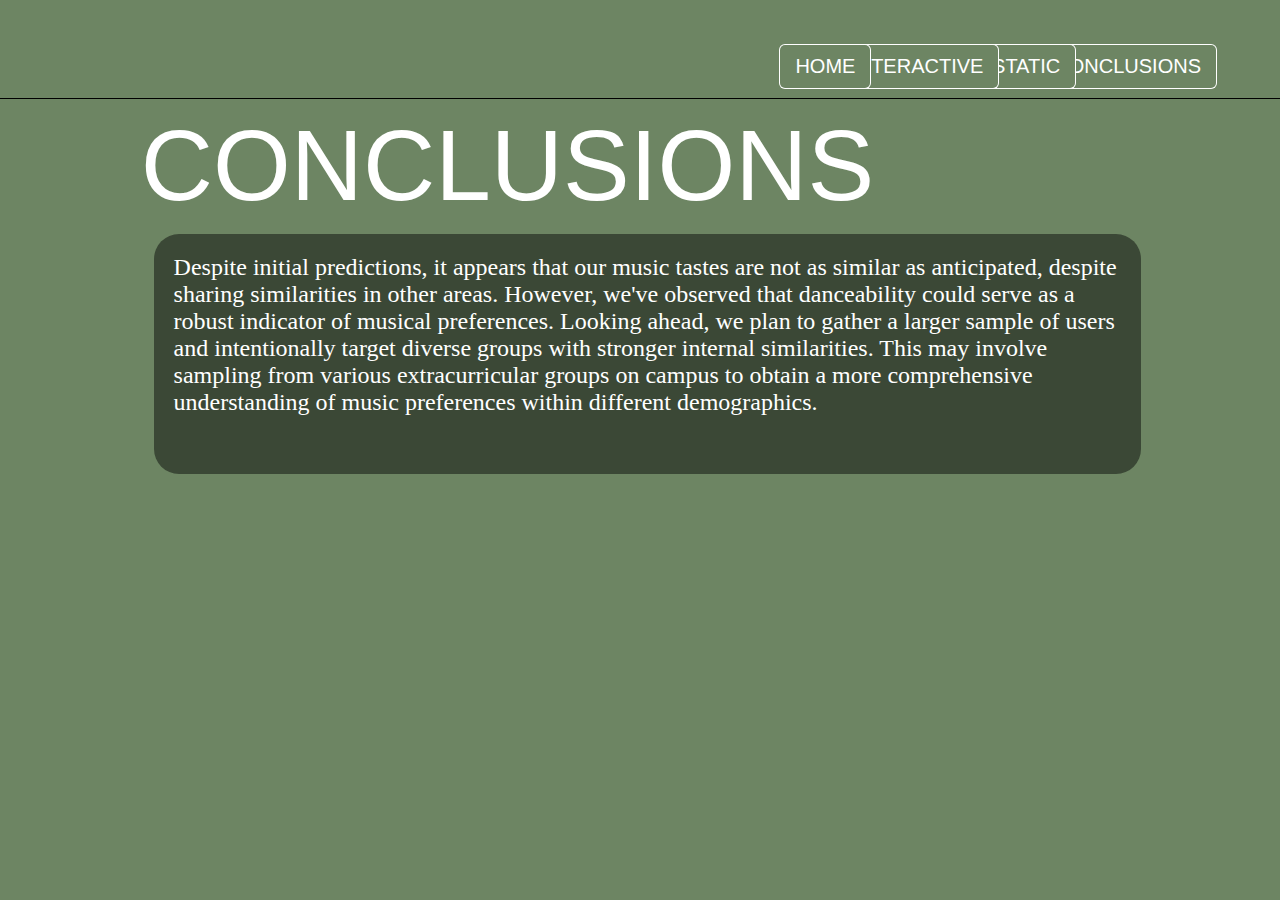
<file: conclusions.html>
<!DOCTYPE html>
<html lang="en">
<head>
    <meta charset="UTF-8">
    <title>Title</title>
    <link rel="stylesheet" type="text/css" href="stylesheethome.css">


</head>
<body>

    <!-- this is the start of content -->
    <section class="header">
        <div class="button-container">
            <button id="btn4" class="con-button">CONCLUSIONS</button>
            <button id="btn3" class="static-button">STATIC</button>
            <button id="btn2" class="interactive-button">INTERACTIVE</button>
            <button id="btn1" class="home-button">HOME</button>


        </div>
        <hr class="horiz">
        </section>
    </section>
    <section class="main">
        <div class="interactive-title">CONCLUSIONS
    </section>
    
    <div class="container-3">
        Despite initial predictions, it appears that our music tastes are not as similar as anticipated, despite sharing similarities in other areas. However, we've observed that danceability could serve as a robust indicator of musical preferences. Looking ahead, we plan to gather a larger sample of users and intentionally target diverse groups with stronger internal similarities. This may involve sampling from various extracurricular groups on campus to obtain a more comprehensive understanding of music preferences within different demographics.

    </div>



    <script src="script.js"></script> <!-- JavaScript code should be placed here -->

</body>
</html>
</file>
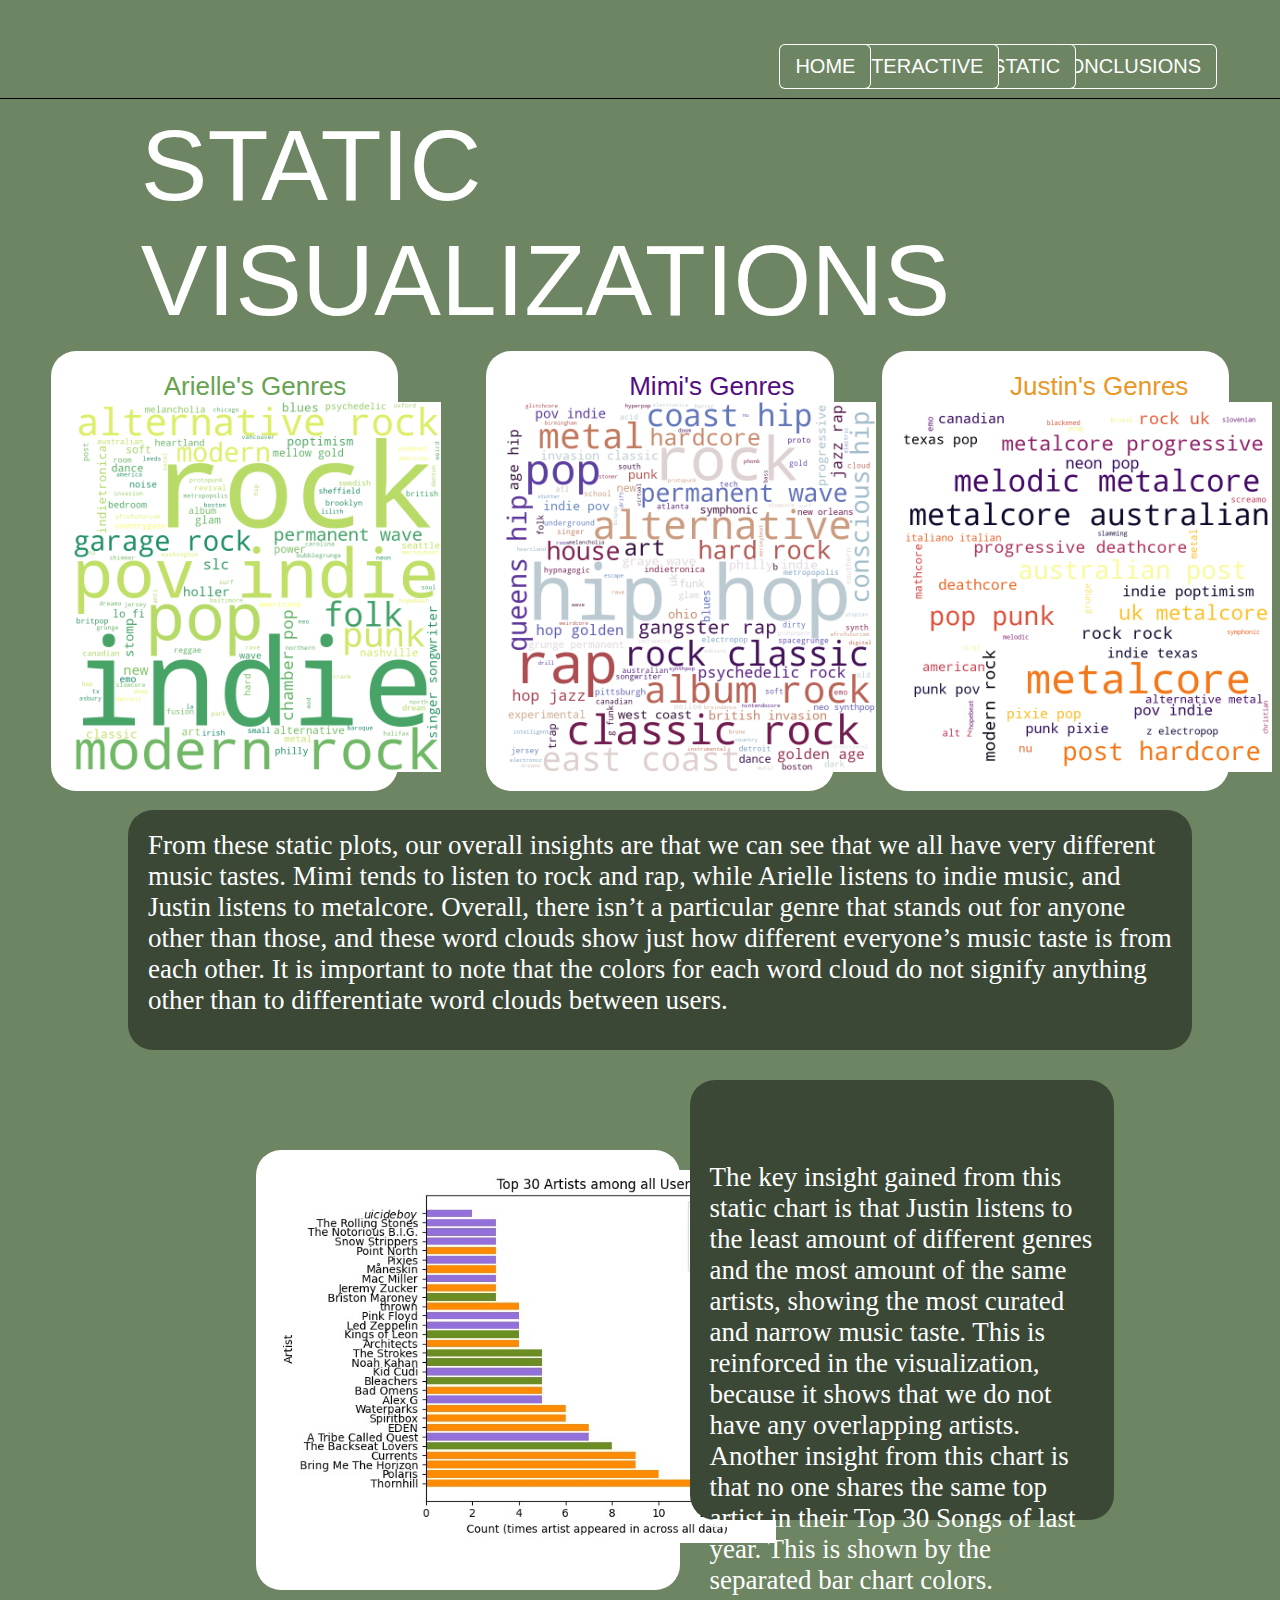
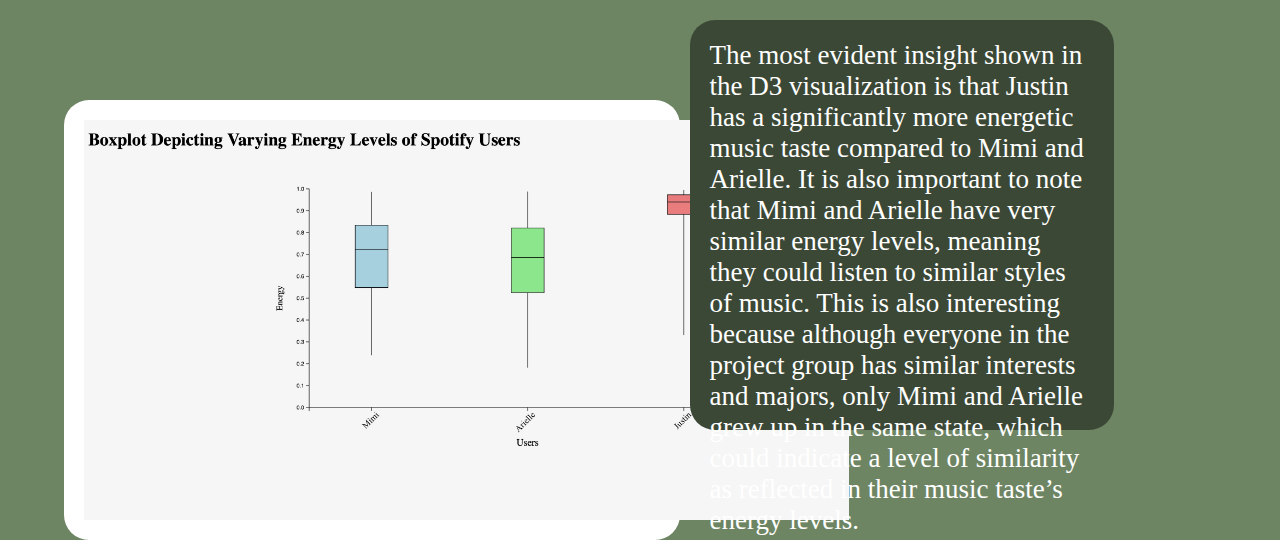
<file: static.html>
<!DOCTYPE html>
<html lang="en">
<head>
    <meta charset="UTF-8">
    <title>Title</title>
    <link rel="stylesheet" type="text/css" href="stylesheethome.css">


</head>
<body>

    <!-- this is the start of content -->
    <section class="header">
        <div class="button-container">
            <button id="btn4" class="con-button">CONCLUSIONS</button>
            <button id="btn3" class="static-button">STATIC</button>
            <button id="btn2" class="interactive-button">INTERACTIVE</button>
            <button id="btn1" class="home-button">HOME</button>

        </div>
        <hr class="horiz">
        </section>
    </section>
    <section class="main">
        <div class="static-title">STATIC<br>VISUALIZATIONS</div>
    </section>
    <div class="static-container-1">
        <span style = "font-family: Arial, Helvetica, sans-serif; size:30px; font-size: 26px;color:#67a34f ">&nbsp&nbsp&nbsp&nbsp&nbsp&nbsp&nbsp&nbsp&nbsp&nbsp&nbsp&nbsp  Arielle's Genres</span>
        <img src="arielle_cloud.png" alt="Description of the image" width="370" height="auto">

    </div>
    <div class="static-text-1">
        From these static plots, our overall insights are that we can see that we all have very different music tastes. Mimi tends to listen to rock and rap, while Arielle listens to indie music, and Justin listens to metalcore. Overall, there isn’t a particular genre that stands out for anyone other than those, and these word clouds show just how different everyone’s music taste is from each other. It is important to note that the colors for each word cloud do not signify anything other than to differentiate word clouds between users.

    </div>
    <div class="static-container-2">
        <span style = "font-family: Arial, Helvetica, sans-serif; size:30px; font-size: 26px;color:#540b84  ">&nbsp&nbsp&nbsp&nbsp&nbsp&nbsp&nbsp&nbsp&nbsp&nbsp&nbsp&nbsp&nbsp&nbsp&nbsp&nbsp  Mimi's Genres</span>
        <img src="mimi_cloud.png" alt="Description of the image" width="370" height="auto">
    </div>
    
    <div class="static-container-3">
        <span style = "font-family: Arial, Helvetica, sans-serif; size:30px; font-size: 26px;color:#ea9726   ">&nbsp&nbsp&nbsp&nbsp&nbsp&nbsp&nbsp&nbsp&nbsp&nbsp&nbsp&nbsp&nbsp&nbsp Justin's Genres</span>
        <img src="justin_cloud.png" alt="Description of the image" width="370" height="auto">
        
    </div>
    
    <div class ='container-static-1'>
        <div class="static-container-4">
            <img src="Artist_static.png" alt="Description of the image" width="500" height="auto">
        </div>
        <div class="static-text-2">
            <br>
            <br>
            The key insight gained from this static chart is that Justin listens to the least amount of different genres and the most amount of the same artists, showing the most curated and narrow music taste. This is reinforced in the visualization, because it shows that we do not have any overlapping artists. Another insight from this chart is that no one shares the same top artist in their Top 30 Songs of last year. This is shown by the separated bar chart colors. 
        </div>

    </div>
    <div class ='container-static-2'>
        <div class="static-container-5">
            <img src="boxplot.png" alt="Description of the image" width="auto" height="400">
        </div>

        <div class="static-text-3">
            The most evident insight shown in the D3 visualization is that Justin has a significantly more energetic music taste compared to Mimi and Arielle. It is also important to note that Mimi and Arielle have very similar energy levels, meaning they could listen to similar styles of music. This is also interesting because although everyone in the project group has similar interests and majors, only Mimi and Arielle grew up in the same state, which could indicate a level of similarity as reflected in their music taste’s energy levels.
        </div>

    </div>
    

    <script src="script.js"></script> <!-- JavaScript code should be placed here -->
</body>
</html>
</file>
<file: stylesheethome.css>
header{
    background-color: #6d8563;
}
body{
    background-color: #6d8563;
}
.horiz {
    position: absolute;
    top: 10%; 
    left: 0;
    width: 100%;
    border: none;
    height: 1px; 
    background-color: #000; 
    }    
.spotify-title{
    font-family: Helvetica;
    color: #fff;
    font-size: 150px;
    font-weight: 501;
    position: absolute;
    top: 12%;
    left:11%;
}
.wrapped-title{
    font-family: Helvetica;
    color: #fff;
    font-size: 150px;
    font-weight: 501;
    position: absolute;
    top: 28%;
    left:35%;
}
.names-text{
    font-family: Helvetica;
    color: #fff;
    font-size: 30px;
    position: absolute;
    top: 28%;
    left:13%;
}
.about-text {
    font-family: Helvetica;
    color: #fff;
    font-size: 40px;
    position: absolute;
    top: 52%;
    left:36%;
    font-weight:bold;
}
.overall-graph {
    width: 30%;
    position: absolute;
    top: 58%;
    left: 5%;
}

.container-1 {
    width: 30%;
    font-size: 20px;
    height: 820px;
    background-color: #3b4836;
    color: #fff;
    margin: 0 auto;
    position: absolute;
    padding: 20px;
    top: 59%;
    left: 52%;
    border-radius: 25px;
}
.overall-container {
    display: flex;
}
.container-3{
    width: 74%;
    font-size:24px;
    color:#fff;
    height: 200px; 
    background-color: #3b4836; 
    margin: 0 auto; 
    position: absolute;
    padding: 20px; 
    top: 26%;
    left:12%;
    border-radius:25px;

}
.static-button{
    font-family: Helvetica;
    color: #fff;
    background-color: #6d8563;
    font-size: 20px;
    position: absolute;
    right:16%;
    top:5%;
    padding: 10px 15px;
    text-decoration: none;
    border: #000;
    border-radius: 5px;
    cursor: pointer;
    transition: background-color 0.3s;
    font-size: 20px;
    box-shadow: 0px 0px 0px 1px #fff; /* Add box shadow */
}
.static-button:hover {
    background-color: #3b4836;
}
.interactive-button{
    font-family: Helvetica;
    background-color: #6d8563;
    color: #fff;
    font-size: 20px;
    position: absolute;
    right:22%;
    top:5%;
    padding: 10px 15px;
    text-decoration: none;
    border: #000;
    border-radius: 5px;
    cursor: pointer;
    transition: background-color 0.3s;
    font-size: 20px;
    box-shadow: 0px 0px 0px 1px #fff; 
}
.interactive-button:hover {
    background-color: #3b4836; 
}
.home-button{
    font-family: Helvetica;
    background-color: #6d8563;
    color: #fff;
    font-size: 20px;
    position: absolute;
    right:32%;
    top:5%;
    padding: 10px 15px;
    text-decoration: none;
    border: #000;
    border-radius: 5px;
    cursor: pointer;
    transition: background-color 0.3s;
    font-size: 20px;
    box-shadow: 0px 0px 0px 1px #fff; 
}
.home-button:hover {
    background-color: #3b4836; 
}
.con-button{
    font-family: Helvetica;
    background-color: #6d8563;
    color: #fff;
    font-size: 20px;
    position: absolute;
    right:5%;
    top:5%;
    padding: 10px 15px;
    text-decoration: none;
    border: #000;
    border-radius: 5px;
    cursor: pointer;
    transition: background-color 0.3s;
    font-size: 20px;
    box-shadow: 0px 0px 0px 1px #fff; /* Add box shadow */
}
.con-button:hover {
    background-color: #3b4836;
}
.static-title{
    font-family: Helvetica;
    color: #fff;
    font-size: 100px;
    font-weight: 501;
    position: absolute;
    top: 12%;
    left:11%;
}
.static-container-1{
    width: 24%; 
    height: 400px; 
    background-color: #fff; 
    margin: 0 auto; 
    position: absolute;
    padding: 20px; 
    top: 39%;
    left:4%;
    border-radius:25px;

}
.static-container-2{
    width: 24%; 
    height: 400px; 
    background-color: #fff; 
    margin: 0 auto; 
    position: absolute;
    padding: 20px; 
    top: 39%;
    left: 38%;
    border-radius:25px;

}
.static-container-3{
    width: 24%; 
    height: 400px; 
    background-color: #fff; 
    margin: 0 auto; 
    position: absolute;
    padding: 20px; 
    top: 39%;
    right:4%;
    border-radius:25px;

}
.static-container-4{
    width: 30%; 
    height: 400px; 
    background-color: #fff; 
    margin: 0 auto; 
    position: absolute;
    padding: 20px; 
    top: 1150px;
    left:20%;
    border-radius:25px;

}
.static-container-5{
    width: 45%; 
    height: 400px; 
    background-color: #fff; 
    margin: 0 auto; 
    position: absolute;
    padding: 20px; 
    top: 1700px;
    left:5%;
    border-radius:25px;

}
.container-static-1{
    display: flex;
}
.container-static-2{
    display: flex;
}
.static-text-1{
    width: 80%; 
    font-size: 27px;
    height: 200px; 
    color:#fff;
    background-color: #3b4836; 
    margin: 0 auto; 
    position: absolute;
    padding: 20px; 
    top: 90%;
    left:10%;
    border-radius:25px;

}
.static-text-2{
    width: 30%; 
    height: 400px; 
    font-size: 27px;
    background-color: #3b4836;
    color:#fff; 
    margin: 0 auto; 
    position: absolute;
    padding: 20px; 
    top: 120%;
    right: 13%;
    border-radius:25px;

}
.static-text-3{
    width: 30%; 
    height: 370px; 
    font-size: 27px;
    background-color: #3b4836; 
    color:#fff;
    margin: 0 auto; 
    position: absolute;
    padding: 20px; 
    top: 180%;
    right: 13%;
    border-radius:25px;

}
.interactive-title{
    font-family: Helvetica;
    color: #fff;
    font-size: 100px;
    font-weight: 501;
    position: absolute;
    top: 12%;
    left:11%;
}
.interactive-container-1{
    width: 40%; 
    height: 400px; 
    background-color: #fff; 
    margin: 0 auto; 
    position: absolute;
    padding: 20px; 
    top: 39%;
    left:9%;
    border-radius:25px;

}
.interactive-container-2{
    width: 38%; 
    height: 600px; 
    background-color: #fff; 
    margin: 0 auto; 
    position: absolute;
    padding: 20px; 
    top: 39%;
    right:6%;
    border-radius:25px;

}
.interactive-text-1{
    width: 40%; 
    height: 500px; 
    font-size: 27px;
    background-color: #3b4836; 
    color:#fff; 
    margin: 0 auto; 
    position: absolute;
    padding: 20px; 
    top: 90%;
    left:9%;
    border-radius:25px;

}
.interactive-text-2{
    width: 38%; 
    height: 500px; 
    font-size: 27px;
    background-color: #3b4836; 
    color:#fff; 
    margin: 0 auto; 
    position: absolute;
    padding: 20px; 
    top: 110%;
    right:6%;
    border-radius:25px;

}
</file>
